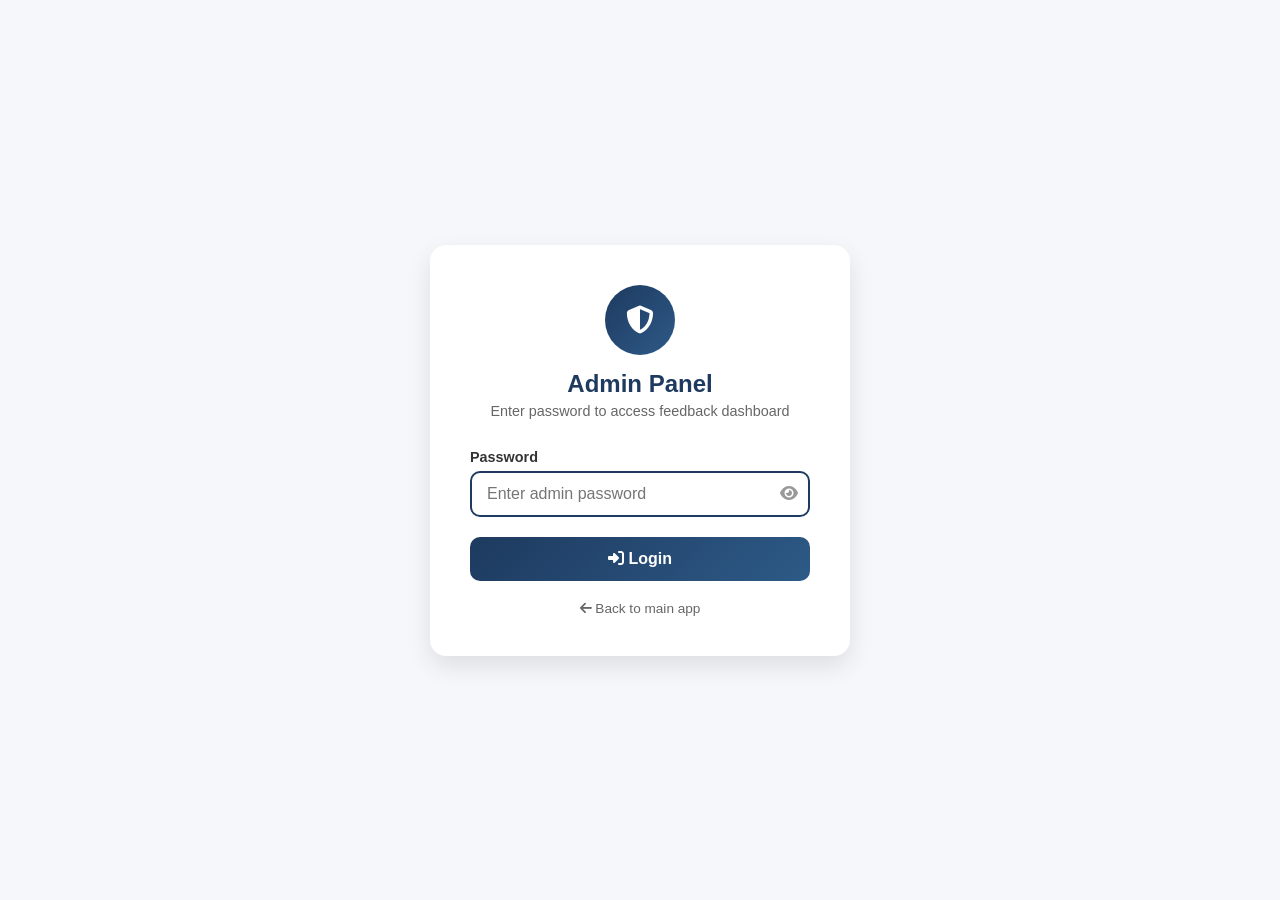
<file: templates/admin_login.html>
<!DOCTYPE html>
<html lang="en">
<head>
    <meta charset="UTF-8">
    <meta name="viewport" content="width=device-width, initial-scale=1.0">
    <title>Admin Login - Construction Cost Predictor</title>
    <link rel="stylesheet" href="https://cdnjs.cloudflare.com/ajax/libs/font-awesome/6.4.0/css/all.min.css">
    <style>
        * { margin: 0; padding: 0; box-sizing: border-box; }
        :root {
            --primary-color: #1e3a5f;
            --primary-light: #2d5a87;
            --accent-color: #f39c12;
            --danger-color: #e74c3c;
            --bg-color: #f5f7fa;
            --card-bg: #ffffff;
            --shadow-lg: 0 10px 25px rgba(0,0,0,0.1);
        }
        body {
            font-family: -apple-system, BlinkMacSystemFont, 'Segoe UI', Roboto, sans-serif;
            background: var(--bg-color);
            min-height: 100vh;
            display: flex;
            align-items: center;
            justify-content: center;
        }
        .login-container {
            background: var(--card-bg);
            border-radius: 16px;
            box-shadow: var(--shadow-lg);
            padding: 40px;
            width: 100%;
            max-width: 420px;
            margin: 20px;
        }
        .login-header {
            text-align: center;
            margin-bottom: 30px;
        }
        .login-header .icon {
            width: 70px;
            height: 70px;
            background: linear-gradient(135deg, var(--primary-color), var(--primary-light));
            border-radius: 50%;
            display: flex;
            align-items: center;
            justify-content: center;
            margin: 0 auto 15px;
        }
        .login-header .icon i {
            font-size: 28px;
            color: white;
        }
        .login-header h1 {
            font-size: 1.5rem;
            color: var(--primary-color);
            margin-bottom: 5px;
        }
        .login-header p {
            color: #666;
            font-size: 0.9rem;
        }
        .form-group {
            margin-bottom: 20px;
        }
        .form-group label {
            display: block;
            margin-bottom: 6px;
            font-weight: 600;
            color: #333;
            font-size: 0.9rem;
        }
        .password-wrapper {
            position: relative;
        }
        .password-wrapper input {
            width: 100%;
            padding: 12px 45px 12px 15px;
            border: 2px solid #e0e0e0;
            border-radius: 10px;
            font-size: 1rem;
            transition: border-color 0.3s;
            outline: none;
        }
        .password-wrapper input:focus {
            border-color: var(--primary-color);
        }
        .toggle-password {
            position: absolute;
            right: 12px;
            top: 50%;
            transform: translateY(-50%);
            background: none;
            border: none;
            color: #999;
            cursor: pointer;
            font-size: 1rem;
        }
        .toggle-password:hover { color: #666; }
        .error-msg {
            background: #fde8e8;
            color: var(--danger-color);
            padding: 10px 15px;
            border-radius: 8px;
            font-size: 0.85rem;
            margin-bottom: 15px;
            display: none;
            align-items: center;
            gap: 8px;
        }
        .error-msg.show { display: flex; }
        .login-btn {
            width: 100%;
            padding: 13px;
            background: linear-gradient(135deg, var(--primary-color), var(--primary-light));
            color: white;
            border: none;
            border-radius: 10px;
            font-size: 1rem;
            font-weight: 600;
            cursor: pointer;
            transition: opacity 0.3s, transform 0.2s;
        }
        .login-btn:hover { opacity: 0.9; transform: translateY(-1px); }
        .login-btn:disabled { opacity: 0.6; cursor: not-allowed; transform: none; }
        .back-link {
            display: block;
            text-align: center;
            margin-top: 20px;
            color: #666;
            text-decoration: none;
            font-size: 0.85rem;
        }
        .back-link:hover { color: var(--primary-color); }
    </style>
</head>
<body>
    <div class="login-container">
        <div class="login-header">
            <div class="icon"><i class="fas fa-shield-halved"></i></div>
            <h1>Admin Panel</h1>
            <p>Enter password to access feedback dashboard</p>
        </div>

        <div class="error-msg" id="error-msg">
            <i class="fas fa-exclamation-circle"></i>
            <span id="error-text">Invalid password</span>
        </div>

        <form id="login-form" onsubmit="handleLogin(event)">
            <div class="form-group">
                <label for="password">Password</label>
                <div class="password-wrapper">
                    <input type="password" id="password" placeholder="Enter admin password" required autofocus>
                    <button type="button" class="toggle-password" onclick="togglePassword()">
                        <i class="fas fa-eye" id="eye-icon"></i>
                    </button>
                </div>
            </div>
            <button type="submit" class="login-btn" id="login-btn">
                <i class="fas fa-sign-in-alt"></i> Login
            </button>
        </form>

        <a href="/" class="back-link"><i class="fas fa-arrow-left"></i> Back to main app</a>
    </div>

    <script>
        function togglePassword() {
            const input = document.getElementById('password');
            const icon = document.getElementById('eye-icon');
            if (input.type === 'password') {
                input.type = 'text';
                icon.className = 'fas fa-eye-slash';
            } else {
                input.type = 'password';
                icon.className = 'fas fa-eye';
            }
        }

        async function handleLogin(e) {
            e.preventDefault();
            const btn = document.getElementById('login-btn');
            const errorDiv = document.getElementById('error-msg');
            const password = document.getElementById('password').value;

            btn.disabled = true;
            btn.innerHTML = '<i class="fas fa-spinner fa-spin"></i> Logging in...';
            errorDiv.classList.remove('show');

            try {
                const res = await fetch('/admin/login', {
                    method: 'POST',
                    headers: { 'Content-Type': 'application/json' },
                    body: JSON.stringify({ password })
                });

                if (res.ok) {
                    window.location.href = '/admin/dashboard';
                } else {
                    const data = await res.json();
                    document.getElementById('error-text').textContent = data.error || 'Invalid password';
                    errorDiv.classList.add('show');
                    document.getElementById('password').select();
                }
            } catch (err) {
                document.getElementById('error-text').textContent = 'Connection error. Try again.';
                errorDiv.classList.add('show');
            }

            btn.disabled = false;
            btn.innerHTML = '<i class="fas fa-sign-in-alt"></i> Login';
        }
    </script>
</body>
</html>
</file>
